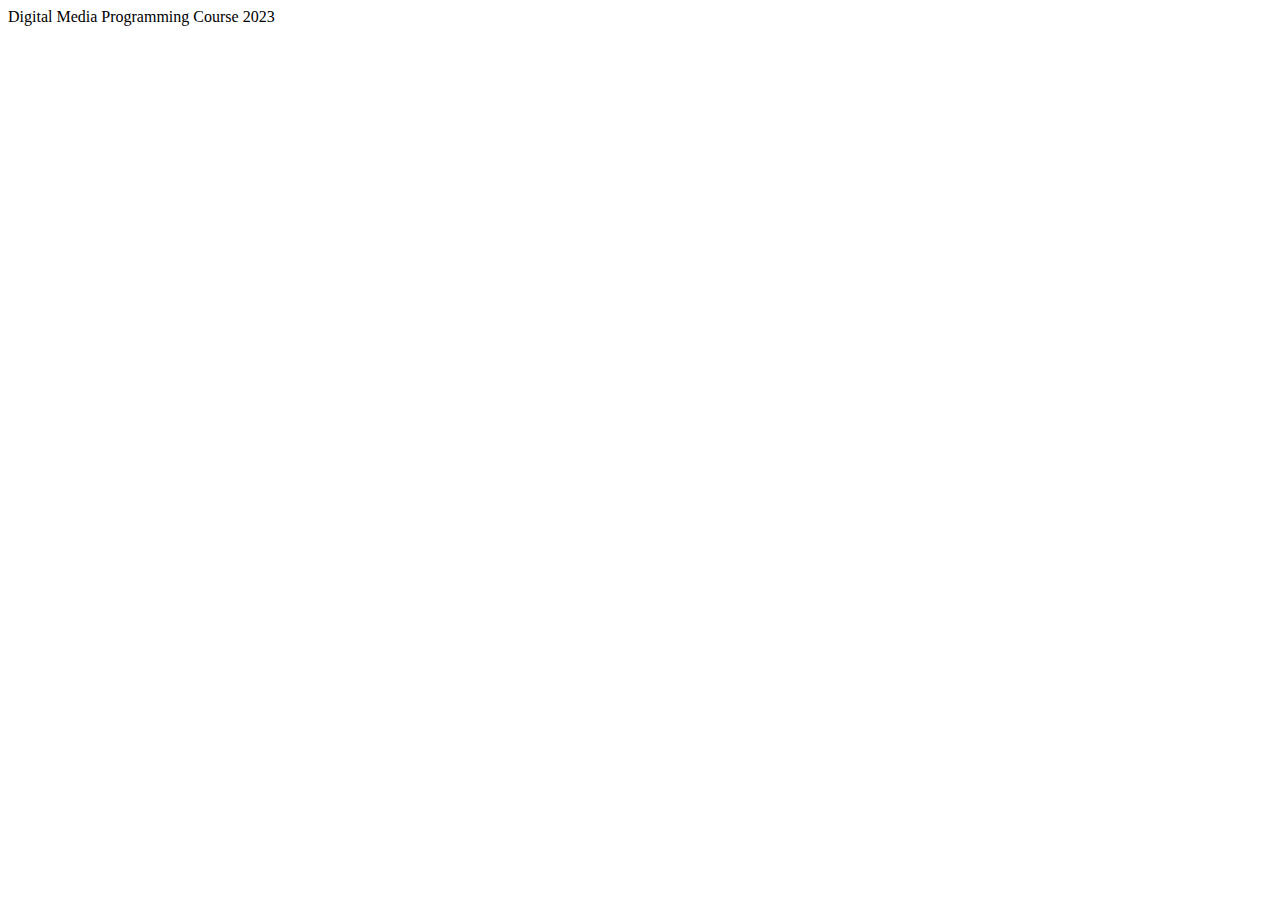
<file: index.html>
<!DOCTYPE html>
<html lang="en">
<head>
    <meta charset="UTF-8">
    <meta http-equiv="X-UA-Compatible" content="IE=edge">
    <meta name="viewport" content="width=device-width, initial-scale=1.0">
    <title>Document</title>
</head>
<body>
  
    <script src="./app.js"></script>
</body>
</html>
</file>
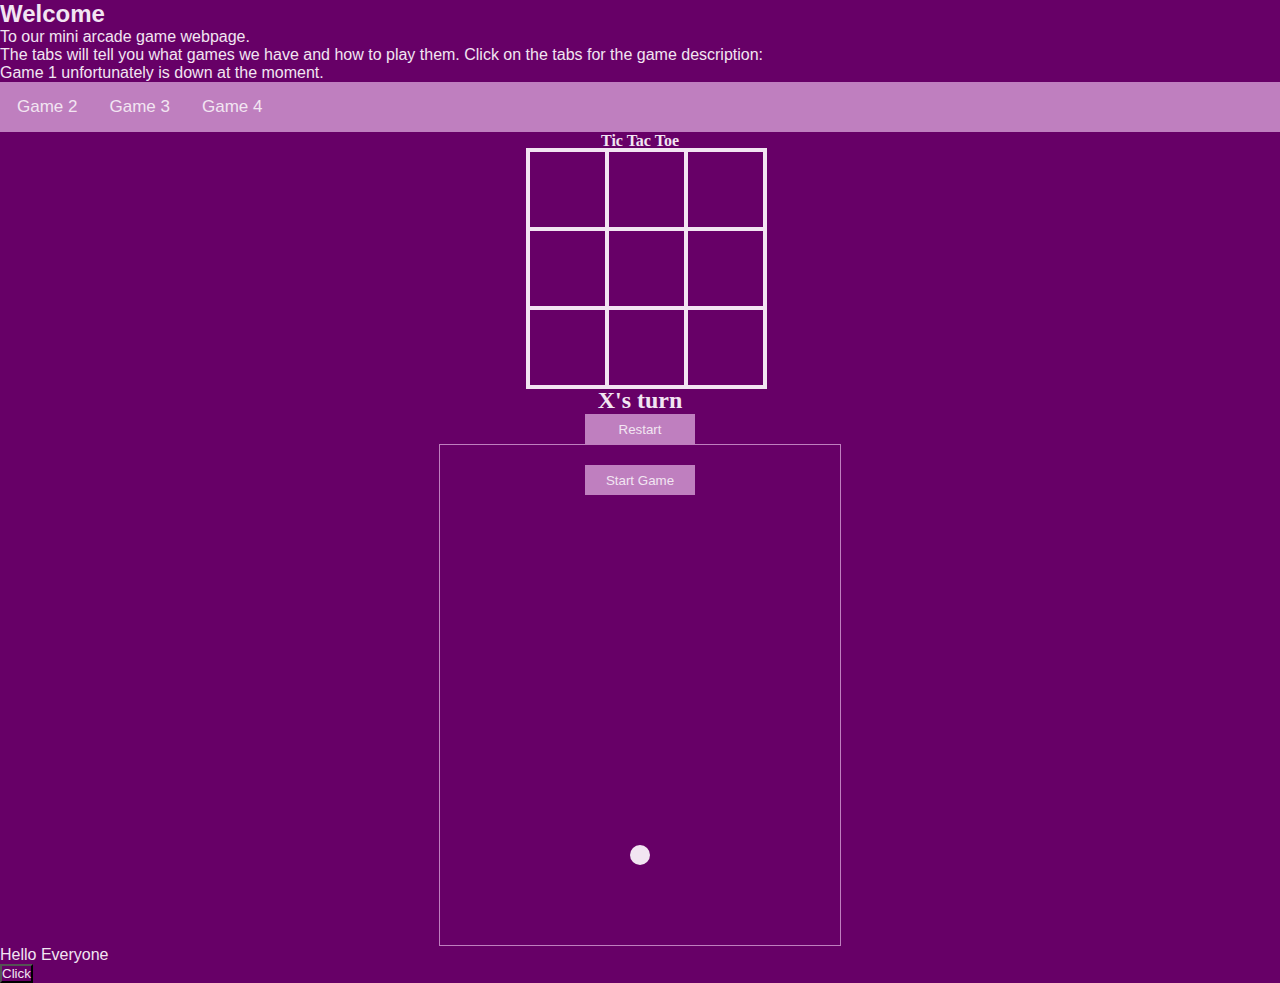
<file: Module_11/index.html>
<!DOCTYPE html>
<html lang="en">
<head>
    <meta charset="UTF-8">
    <meta http-equiv="X-UA-Compatible" content="IE=edge">
    <meta name="viewport" content="width=device-width, initial-scale=1.0">
    <title>Module 11</title>
    <link rel="stylesheet" href="style.css" />
</head>
<body>
    <!--Tabs Starts -->
    <h2>Welcome</h2>
    <P>To our mini arcade game webpage.</P>
    <p>The tabs will tell you what games we have and how to play them.
       Click on the tabs for the game description: </P>
    <p>Game 1 unfortunately is down at the moment.</p>

    <div class="tab">
        <button class="tablinks" onclick="openCity(event,'Game 2')">Game 2</button>
        <button class="tablinks" onclick="openCity(event,'Game 3')">Game 3</button>
        <button class="tablinks" onclick="openCity(event,'Game 4')">Game 4</button>
    </div>

    <div id="Game 2" class="tabcontent">
        <h3>Tic Tac Toe</h3>
        <p>1. The game will tell you who turn it is X or O. Which letter you want to be play that turn.</p>
        <p>2. Avoid letting your opponent get three in a row or diagonal of that players letter.</p>
        <P>3. When a player gets three in a row or diagonal that player wins</P>
    </div>

    <div id="Game 3" class="tabcontent">
        <h3>Falling Ball</h3>
        <P>1. Use your arrow keys to move the ball left or right.</P>
        <p>2. The goal is to help the fall between the open gap.</p>
    </div>

    <div id="Game 4" class="tabcontent">
        <h3>Jumping Block Game</h3>
        <p>Coming Soon.</p>
    </div>
    <!--Tabs End-->

<!-- Jumping Block Game Starts Here
    <div id="match">
        <h1>Jumping Block</h1>
        <div id="role"></div>
        <div id="block"></div>
        <button id="startgame1">Start Game</button>
    </div>
Jumping Block Game Ends Here-->

    <!--Tic Tac Toe Starts here-->
    <div id ="gameContainer">
        <h4>Tic Tac Toe</h4>
        <div id="cellContainer">
            <div cellIndex="0" class="cell"></div>
            <div cellIndex="1" class="cell"></div>
            <div cellIndex="2" class="cell"></div>
            <div cellIndex="3" class="cell"></div>
            <div cellIndex="4" class="cell"></div>
            <div cellIndex="5" class="cell"></div>
            <div cellIndex="6" class="cell"></div>
            <div cellIndex="7" class="cell"></div>
            <div cellIndex="8" class="cell"></div>
        </div>
        <h2 id="statusText"></h2>
        <button id="restartBtn">Restart</button>
    </div>
    <!-- Tic Tac Toe Ends Here-->

    <!-- Falling Ball Game Starts Here --> 
    <div id="game">
        <div id="character"></div>
        <button id="startgame3">Start Game </button>
    </div>
     <!-- Falling Ball Game ends Here-->

     <!-- AJAX Starts Here-->
    <div class="container">Hello Everyone</div>
    <button>Click</button>
    <!-- AJAX Ends Here-->

</body>
<script src="app.js"></script>
</html>
</file>
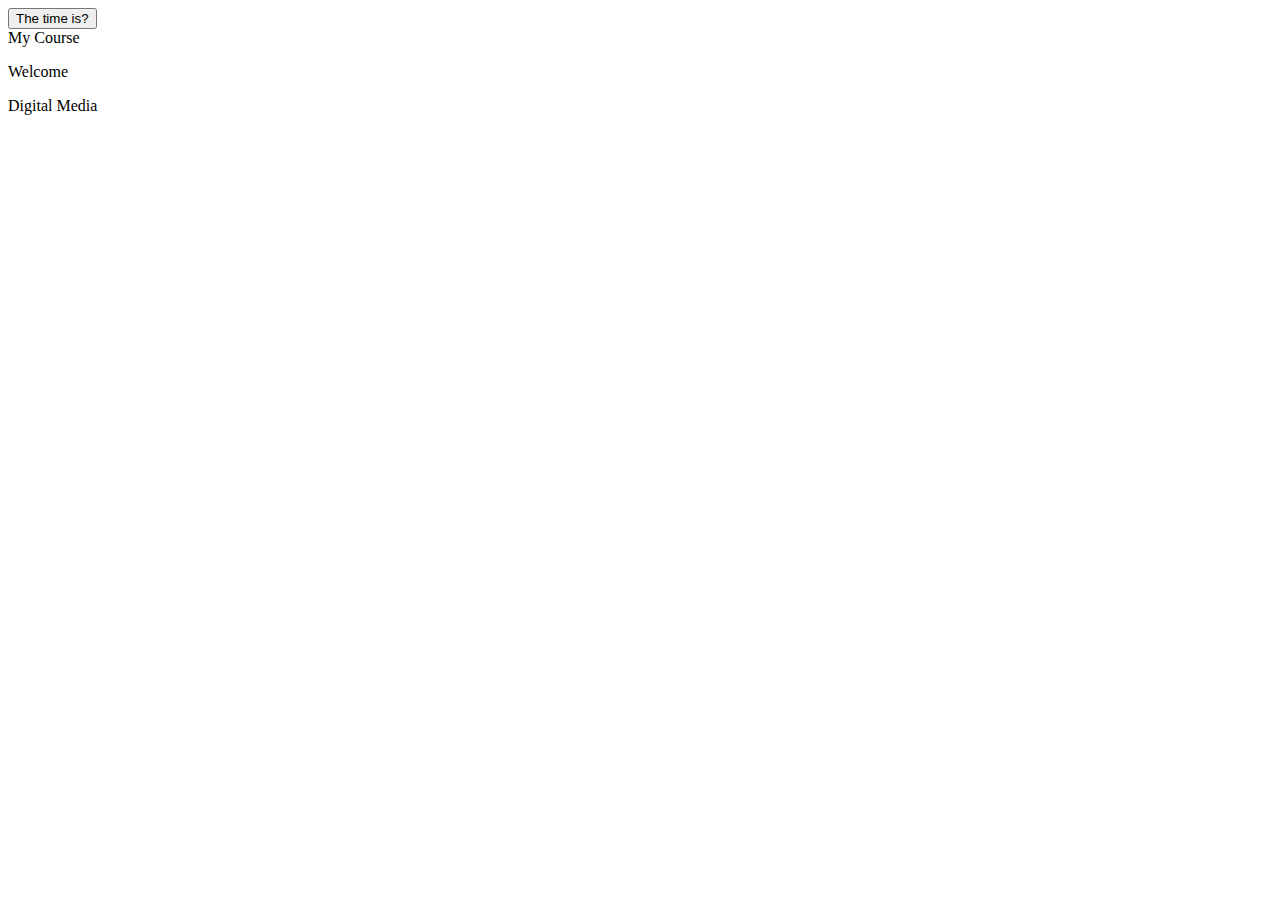
<file: Module_3/index.html>
<!DOCTYPE html>
<html lang="en">
<head>
    <meta charset="UTF-8">
    <meta http-equiv="X-UA-Compatible" content="IE=edge">
    <meta name="viewport" content="width=device-width, initial-scale=1.0">
    <title>Document</title>
</head>
<body>
<!--HTML Events Start called in line JavaScript--> 
    <button onclick="document.getElementById('test').innerHTML=Date()">The time is?</button>
    <div onmouseover="this.style.backgroundColor='yellow'">My Course</div>
<!--HTML Events End-->

<!-- String Method Start -->
<p id="example">Welcome</p>
<!-- String Method End -->

    <p id="test"></p>
    <script src="./app.js"></script>
</body>
</html>
</file>
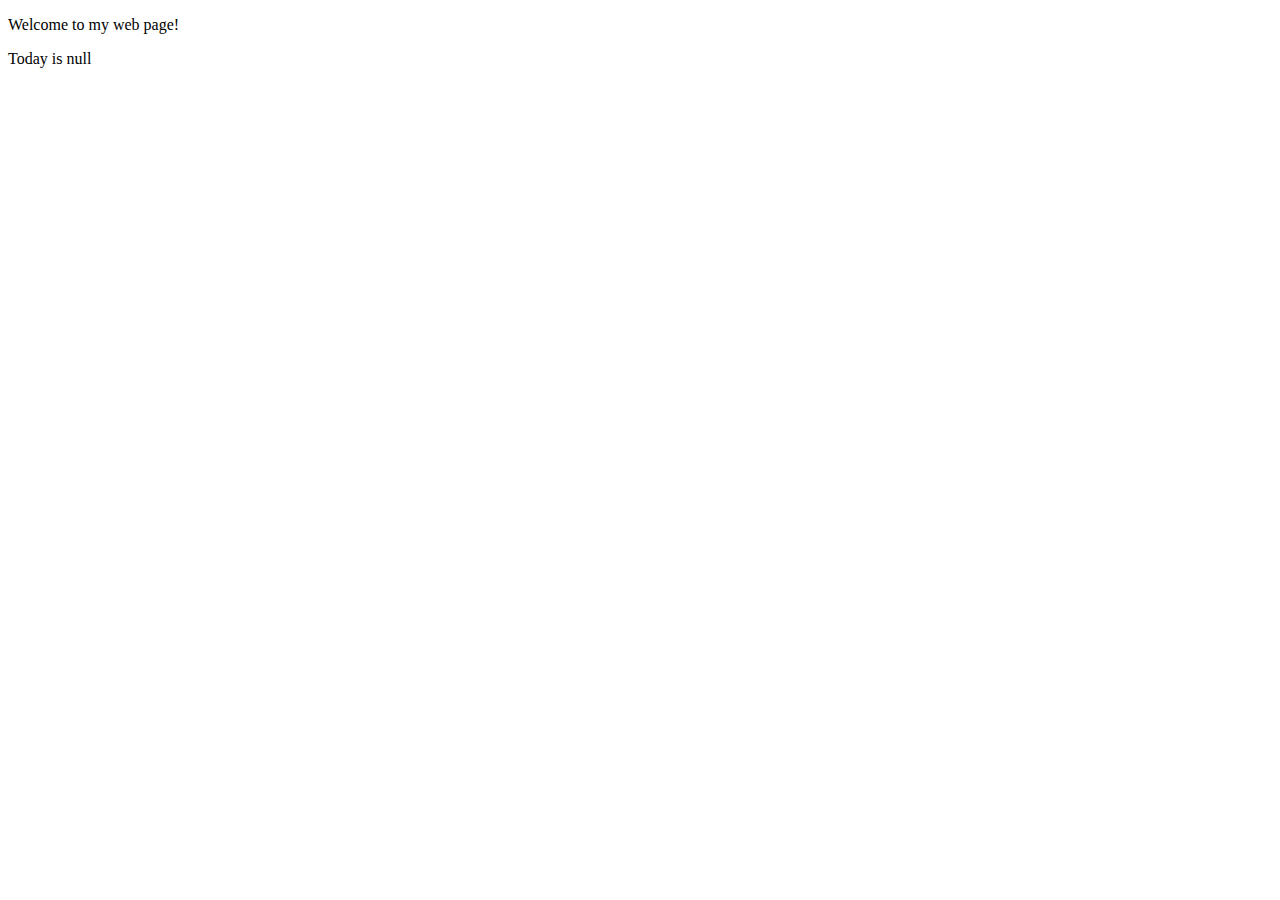
<file: Module_4/index.html>
<!DOCTYPE html>
<html lang="en">
<head>
    <meta charset="UTF-8">
    <meta http-equiv="X-UA-Compatible" content="IE=edge">
    <meta name="viewport" content="width=device-width, initial-scale=1.0">
    <title>Document</title>
</head>
<body>
    <!-- String Method Start -->
    <p id="greeting">Welcome to my web page! </p>
    <!-- String Method End -->

    <!--JS Switch Start -->
    <p id="Week Days"></p>
    <!--JS Switch End -->
    
    <script src="./app.js"></script>
</body>
</html>
</file>
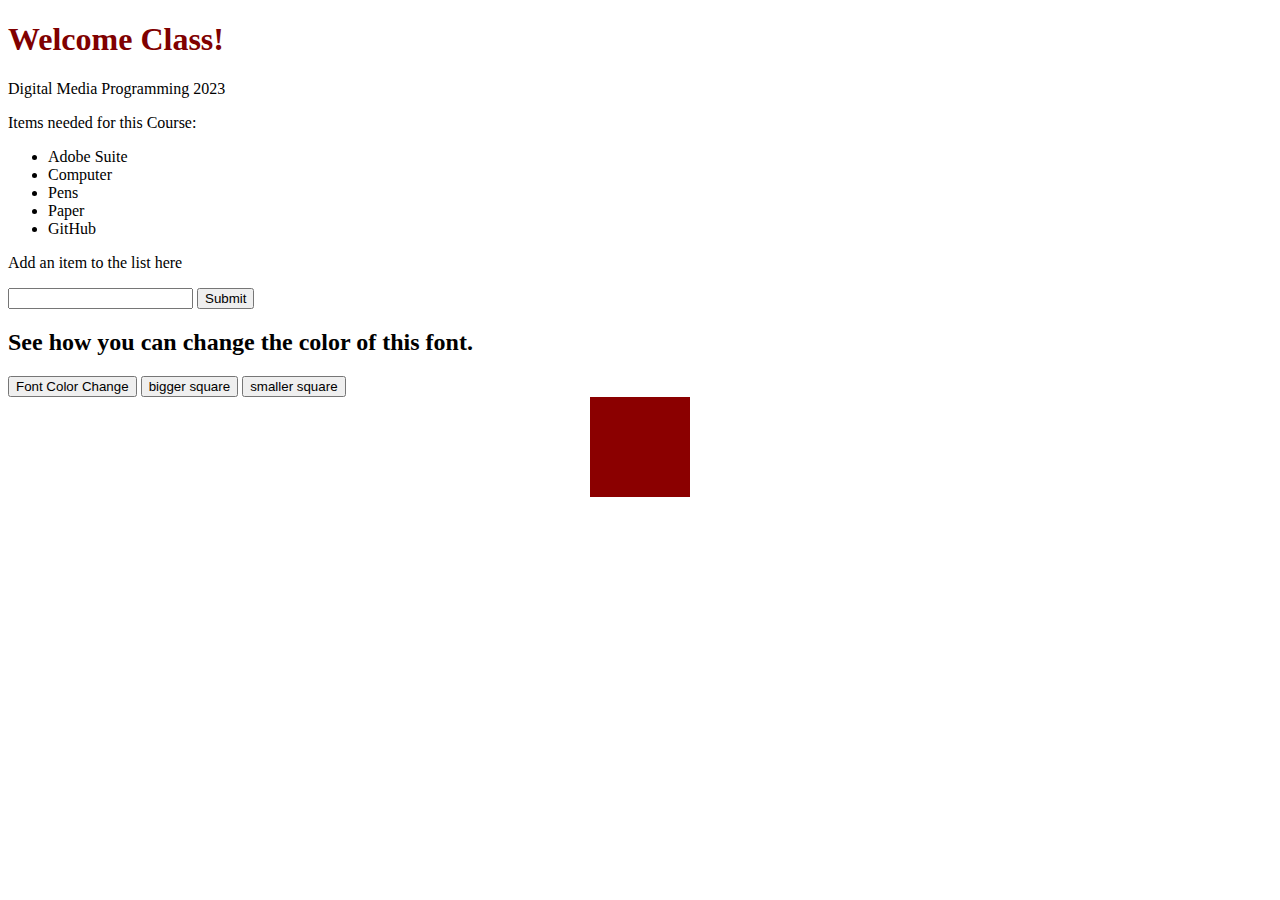
<file: Module_5/index.html>
<!DOCTYPE html>
<html lang="en">
<head>
    <meta charset="UTF-8">
    <meta http-equiv="X-UA-Compatible" content="IE=edge">
    <meta name="viewport" content="width=device-width, initial-scale=1.0">
    <link rel="stylesheet" href="./style.css" />
    <title>Document</title>
</head>
<body>
    <h1 class="title">Welcome Class!</h1>
    <p>Digital Media Programming 2023</p>
    <p>Items needed for this Course:</p>
   
    <ul class="items-list">
        <li>Adobe Suite</li>
        <li>Computer</li>
        <li>Pens</li>
        <li>Paper</li>
        <li>GitHub</li>
    </ul>
    <p>Add an item to the list here</p>
    <input class="list-input" type="text" /> 
    <button class="addListBtn">Submit</button>

    <!--Add/Change CSS properties-->
    <h2 id="myH2">See how you can change the color of this font.</h2>
    <button id="myButton">Font Color Change</button>

    <!--change CSS variables value-->
    <button id="bigger">bigger square</button>
    <button id="smaller">smaller square</button>
    <div class="cube"></div>
  

    <script src="./app.js"></script>
</body>
</html>
</file>
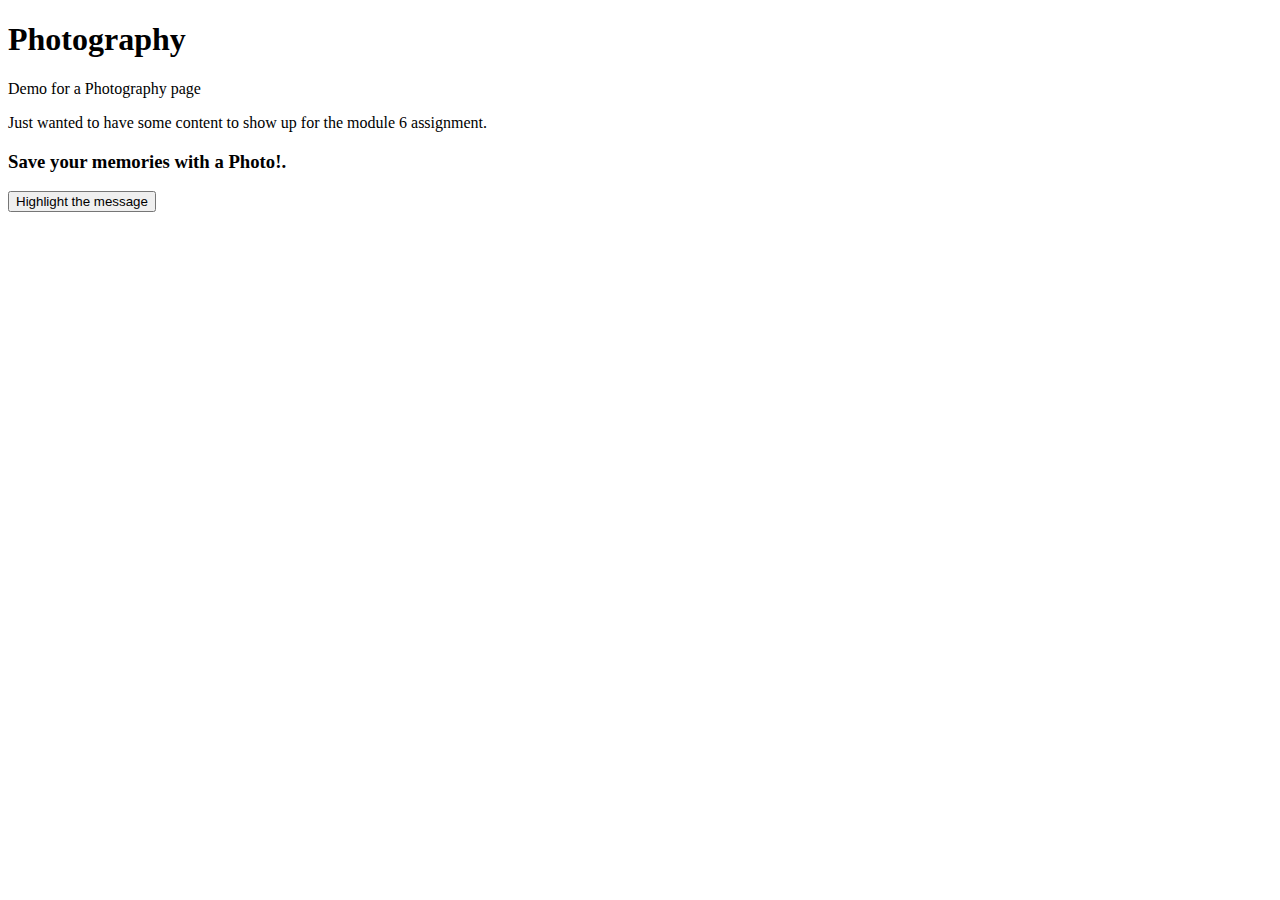
<file: Module_6/index.html>
<!DOCTYPE html>
<html lang="en">
<head>
    <meta charset="UTF-8">
    <meta http-equiv="X-UA-Compatible" content="IE=edge">
    <meta name="viewport" content="width=device-width, initial-scale=1.0">
    <title>Module 6</title>
</head>
<body>
<!--Add/Change CSS properties-->
<h1>Photography</h1>
<p>Demo for a Photography page</p>
<p>Just wanted to have some content to show up for the module 6 assignment.</p>

<h3 id="myH3">Save your memories with a Photo!.</h3>
<button id="myButton">Highlight the message</button>

    <script src="./app.js"></script>
</body>
</html>
</file>
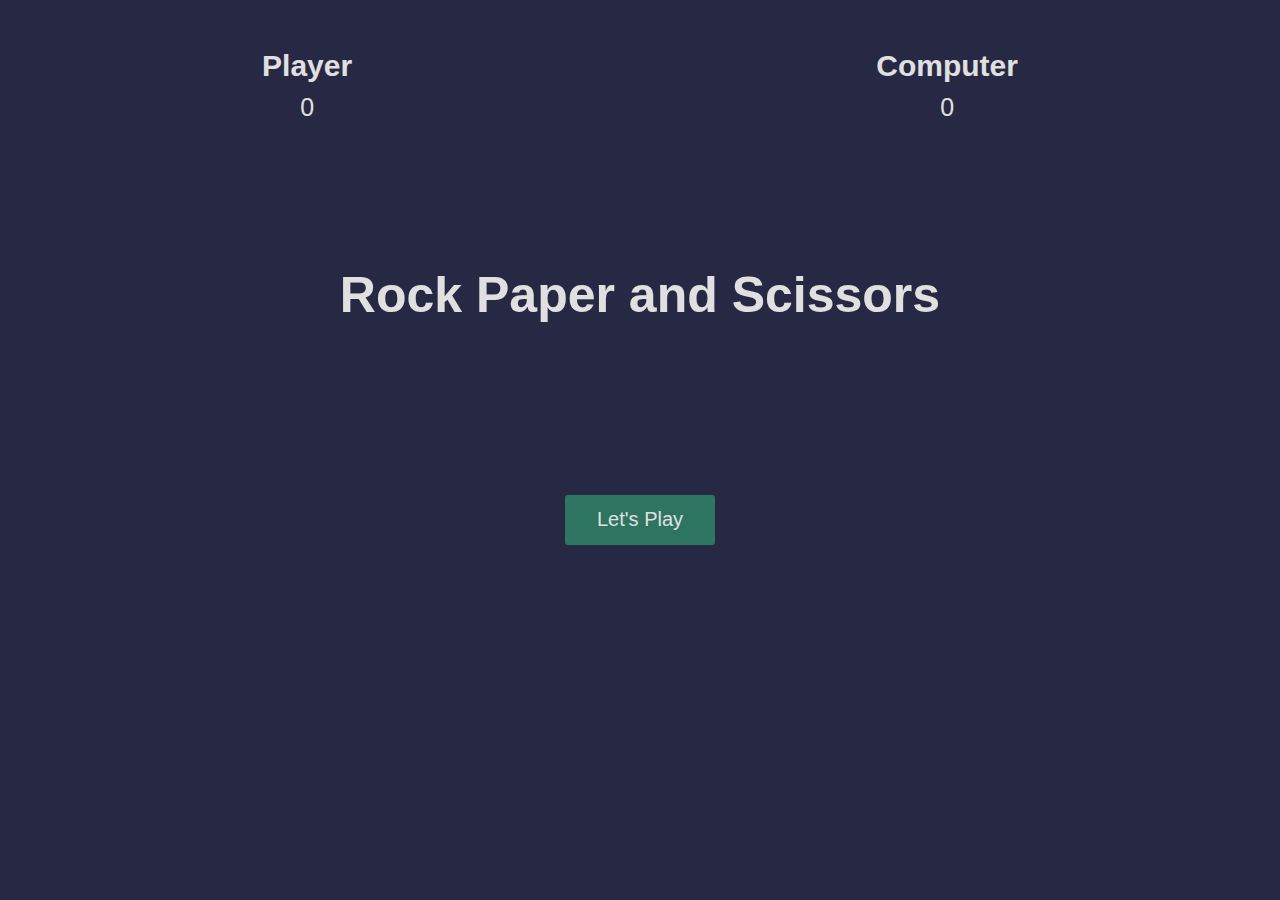
<file: Module_7/index.html>
<!DOCTYPE html>
<html lang="en">
<head>
    <meta charset="UTF-8">
    <meta name="viewport" content="width=device-width, initial-scale=1.0">
    <meta http-equiv="X-UA-Compatible" content="ie=edge" />
    <link rel="stylesheet" href="./style.css" />
    <title>Rock paper and scissors</title>
</head>
<body>
    <section class="game">
        <div class="score">
            <div class="player-score">
                <h2>Player</h2>
                <p>0</p>
            </div>
            <div class="computer-score">
                <h2>Computer</h2>
                <p>0</p>
            </div>
        </div>

        <div class="intro">
            <h1>Rock Paper and Scissors</h1>
            <button>Let's Play</button>
        </div>

        <div class="match fadeOut">
            <h2 class="winner">Choose an option</h2>
            <div class="hands">
                <img class="player-hand" src="./assets/rock.png" alt="" />
                <img class="computer-hand" src="./assets/rock.png" alt="" />
            </div>
            <div class="options">
                <button class="rock">rock</button>
                <button class="paper">paper</button>
                <button class="scissors">scissors</button>
            </div>
        </div>
    </section>
    
    <script src="app.js"></script>
</body>
</html>
</file>
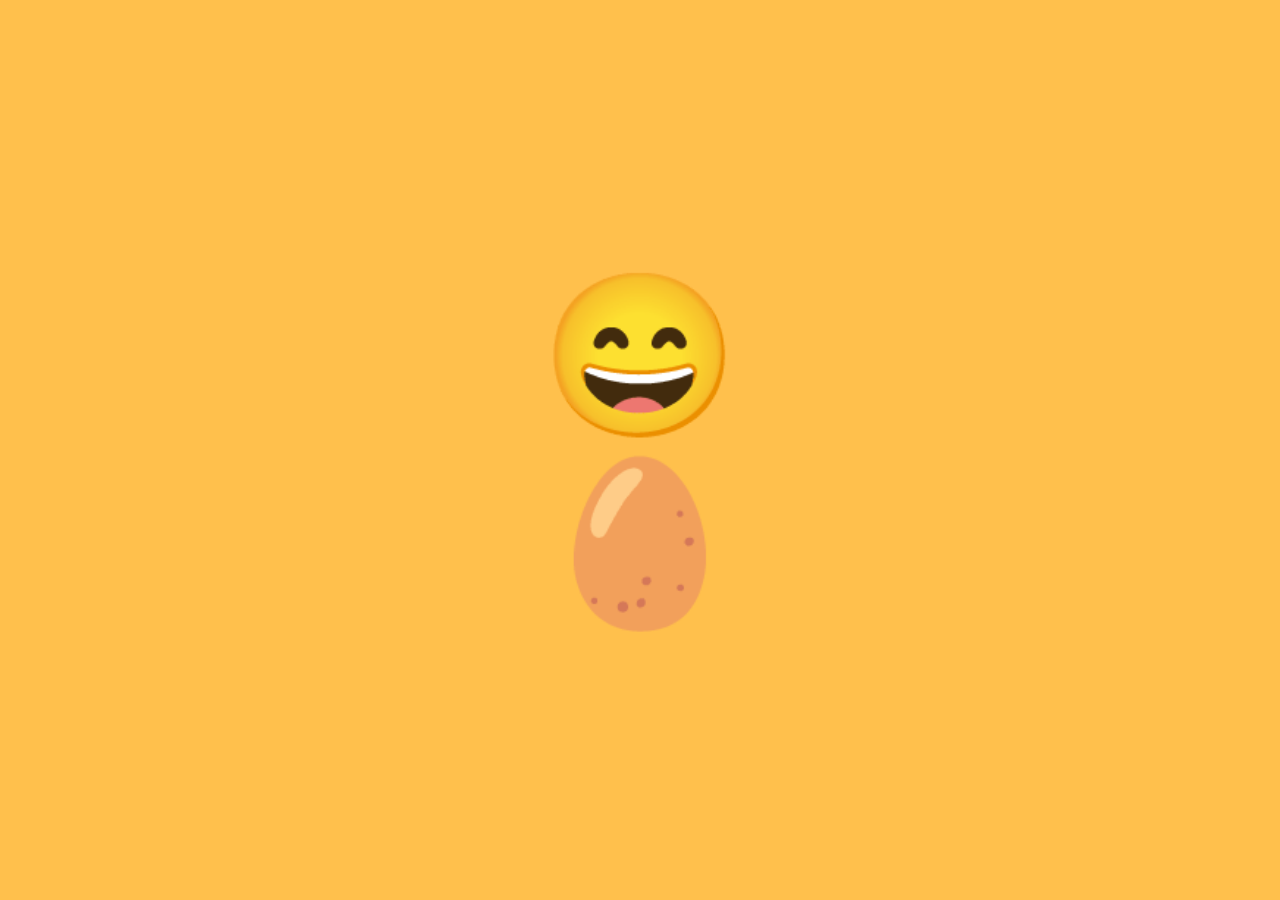
<file: Module_8/Project_1/index.html>
<!DOCTYPE html>
<html lang="en">
<head>
    <meta charset="UTF-8">
    <meta http-equiv="X-UA-Compatible" content="IE=edge">
    <meta name="viewport" content="width=device-width, initial-scale=1.0">
    <title>Project 1</title>
    <link rel="stylesheet" href="styles.css" />
</head>
<body>
    <!--Project 1 Starts-->
    <div class="emoji closed active">😄</div>
    <div class="emoji open">🤩</div>

    <div class="icon egg click">🥚</div>
    <div class="icon chick">🐣</div>
    <!--Project 1 Ends-->

    <script src="app.js"></script>
</body>
</html>
</file>
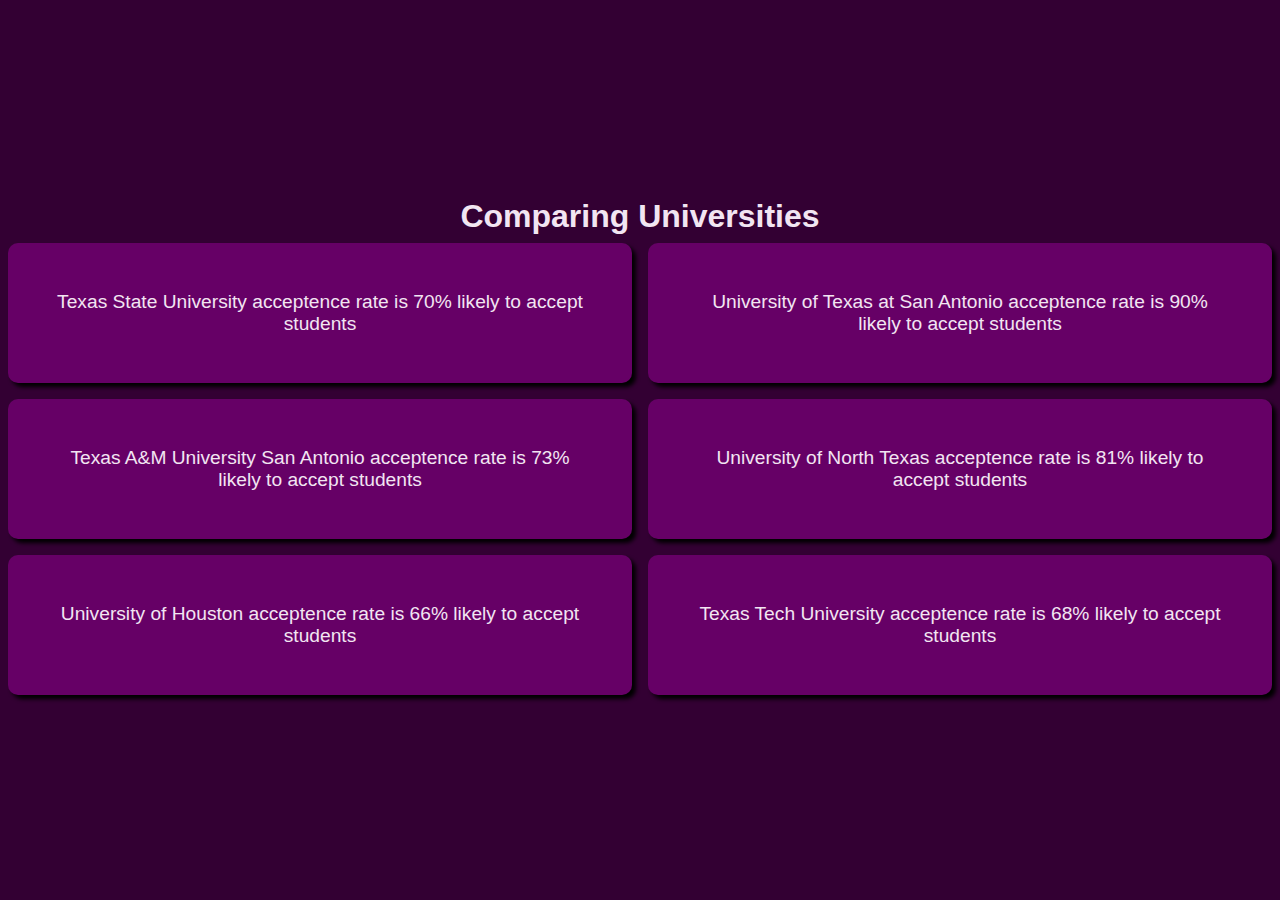
<file: Module_8/Project_2/index.html>
<!DOCTYPE html>
<html lang="en">
<head>
    <meta charset="UTF-8">
    <meta http-equiv="X-UA-Compatible" content="IE=edge">
    <meta name="viewport" content="width=device-width, initial-scale=1.0">
    <title>Project 2</title>
    <link rel="stylesheet" href="styles.css" />
</head>
<body>
    <h1>Comparing Universities</h1>
    <div id="info"></div>
    <script src="app.js"></script>
</body>
</html>
</file>
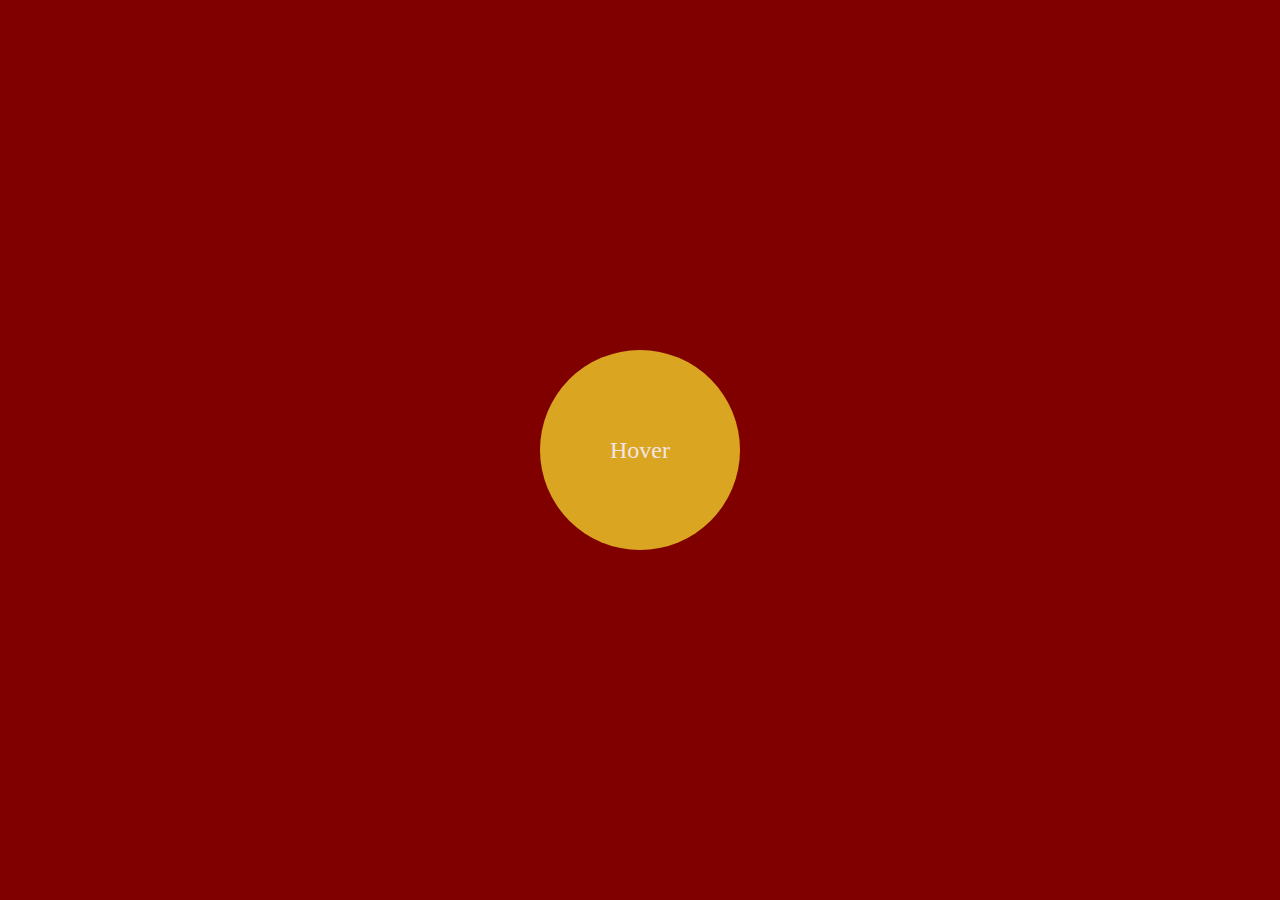
<file: Module_8/Project_3/index.html>
<!DOCTYPE html>
<html lang="en">
<head>
    <meta charset="UTF-8" />
    <meta name="viewport" content="width=device-width, initial-scale=1.0">    
    <title>Project 3</title>
    <link rel="stylesheet" href="styles.css" />
</head>
<body>
    <div id="circle">Hover</div>
    <script src="app.js"></script>
</body>
</html>
</file>
<file: Module_11/style.css>
*{
    padding: 0;
    margin: 0;
    background-color: #670067;
    color: #f2e5f2;
}

/* Jumping Block Game Ends Here  
#match{
    width: 500px;
    height: 237px;
    border: 1px solid #bf7fbf;
    margin: auto;
    text-align: center;
}

#role{
    width: 20px;
    height: 50px;
    background-color: #bf7fbf;
    position: relative;
    top: 150px; 
}

.animate{
    animation: jump 500ms;
}

@keyframes jump{
    0%{top: 150px;}
    30%{top: 100px;}
    70%{top: 100px;}
    100%{top: 150px;}
}

#block{
    width: 20px;
    height: 20px;
    background: #f2e5f2;
    position: relative;
    top: 130px;
    left: 480px;
    animation: block 1s infinite linear;
}

@keyframes block {
    0%{left: 480px;}
    100%{left: -40px;}
}
 Jumping Block Game Ends Here */

/* Tic Tac Toe Starts Here */
.cell{
    width: 75px;
    height: 75px;
    border: 2px solid;
    box-shadow: 0 0 0 2px;
    line-height: 75px;
    font-size: 50px;
    cursor: pointer;
}

#gameContainer{
    font-family: "Permanent Marker", cursive;
    text-align: center;
}

#cellContainer{
    display: grid;
    grid-template-columns: repeat(3, auto);
    width: 225px;
    margin: auto;
}

#restartBtn{
    background-color: #bf7fbf;
    color: #f2e5f2;
    border: none;
    width: 110px;
    height: 30px;
    font-family: Arial, Helvetica, sans-serif;    
}
/* Tic Tac Toe Ends Here */

/* Falling Ball Game Starts Here */
#game{
    width: 400px;
    height: 500px;
    border: 1px solid #bf7fbf;
    margin: auto;
    overflow: hidden;
}

#character{
    width: 20px;
    height: 20px;
    background-color: #f2e5f2;
    border-radius: 50%;
    position: relative;
    top: 400px;
    left: 190px;
}

.block{
    width: 400px;
    height: 20px;
    background-color: #bf7fbf;
    position: relative;
    top: 100px;
    margin-top: -20px;
}

.hole{
    width: 40px;
    height: 20px;
    background-color: #670067;
    position: relative;
    top: 100px;
    margin-top: -20px;
}

#startgame3 {
    background-color: #bf7fbf;
    color: #f2e5f2;
    border: none;
    width: 110px;
    height: 30px;
    font-family: Arial, Helvetica, sans-serif;
    display: block;
    margin: auto;
}
/* Falling Ball Game Ends Here */

/* Tab Starts Here */
/* Tab Styles */
body { font-family: Arial, Helvetica, sans-serif;}

/* Styles the tab*/ 
.tab {
overflow: hidden;
border: 1px solid #bf7fbf;
background-color: #bf7fbf;
}

/* Style the buttons inside the tab*/ 
.tab button {
    background-color: inherit;
    float: left;
    border: none;
    outline: none;
    cursor: pointer;
    padding: 14px 16px;
    transition: 0.3s;
    font-size: 17px;
}

/* Change background color of buttons on hover*/
.tab button:hover {
    background-color: #670067;
}

/* Create an active/current tablink class */
.tab button.active {
    background-color: #670067;
}

/* Styles the tab content*/
.tabcontent {
    display: none;
    padding: 6px 12px;
    border: 1px solid #bf7fbf;
    border-top: none;
}
/*Tabs end here */
</file>
<file: Module_5/style.css>
.title {
    color: maroon ;
}

.addListBtn:hover {
    background-color: maroon;
    color: white;
}

.myButton:hover{
    background-color: maroon;
    color: white;
}

/* change CSS variables value */
:root {
    --twm-size: 100px;
    --twm-count: 1;
}

.cube {
    margin:0 auto;
    background-color: darkred;
    width: calc(var(--twm-size) * var(--twm-count));
    height: calc(var(--twm-size) * var(--twm-count));
}
</file>
<file: Module_7/style.css>
* {
    margin: 0;
    padding: 0;
    box-sizing: border-box;
}

section {
    height: 100vh;
    background-color: rgb(39, 41, 68);
    font-family: sans-serif;
}

.score {
    color: rgb(224, 224, 224);
    height: 20vh;
    display: flex;
    justify-content: space-around;
    align-items: center;
}
.score h2 {
    font-size: 30px;
}
.score p {
    text-align: center;
    padding: 10px;
    font-size: 25px;
}

.intro {
    color: rgb(224, 224, 224);
    height: 50vh;
    display: flex;
    flex-direction: column;
    align-items: center;
    justify-content: space-around;
    transition: opacity 0.5s ease;
}

.intro h1 {
    font-size: 50px;
}
.intro button,
.match button {
    width: 150px;
    height: 50px;
    background: none;
    border: none;
    color: rgb(224, 224, 224);
    font-size: 20px;
    background: rgb(45, 117, 96);
    border-radius: 3px;
    cursor: pointer;
}

.match {
    position: absolute;
    top: 50%;
    left: 50%;
    transform: translate(-50%, -50%);
    transition: opacity 0.5s ease 0.5s;
}
.winner {
    color: rgb(224, 224, 224);
    text-align: center;
    font-size: 50px;
}

.hands, 
.options {
    display: flex;
    justify-content: space-around;
    align-items: center;
}

.player-hand {
    transform: rotateY(180deg);
}

div.fadeOut {
    opacity: 0;
    pointer-events: none;
}

div.fadeIn {
    opacity: 1;
    pointer-events: all;
}

@keyframes shakePlayer {
    0% {
        transform: rotateY(180deg) translateY(0px);
    }
    15% {
        transform: rotateY(180deg) translateY(-50px);
    }
    25% {
        transform: rotateY(180deg) translateY(0px);
    }
    35% {
        transform: rotateY(180deg) translateY(-50px);
    }
    50% {
        transform: rotateY(180deg) translateY(0px);
    }
    65% {
        transform: rotateY(180deg) translateY(-50px);
    }
    75% {
        transform: rotateY(180deg) translateY(0px);
    }
    85% {
        transform: rotateY(180deg) translateY(-50px);
    }
    100% {
        transform: rotateY(180deg) translateY(0px);
    }
}

@keyframes shakeComputer{
    0% {
        transform: translateY(0px);
    }
    15% {
        transform: translateY(-50px);
    }
    25% {
        transform: translateY(0px);
    }
    35% {
        transform: translateY(-50px);
    }
    50% {
        transform: translateY(0px);
    }
    65% {
        transform: translateY(-50px);
    }
    75% {
        transform: translateY(0px);
    }
    85% {
        transform: translateY(-50px);
    }
    100% {
        transform: translateY(0px);
    }
}
</file>
<file: Module_8/Project_1/styles.css>
*{
    box-sizing: border-box;
    margin: 0;
    padding: 0;
}

body {
    display: flex;
    flex-direction: column;
    justify-content: center;
    align-items: center;
    height: 100vh;
    background-color: #ffc04c;
}

.emoji {
    font-size: 10rem;
    cursor: pointer;
    user-select: none;
}

.closed {
    display: none;
}

.open {
    display: none;
}

.active {
    display: block;
}

/* Second Icon Starts */
.icon {
    font-size: 10rem;
    cursor: pointer;
    user-select: none;
}

.egg {
    display: none;
}

.chick {
    display: none;
}

.click {
    display: block;
}
</file>
<file: Module_8/Project_2/styles.css>
* {
    box-sizing: border-box;
    margin: 0;
    padding: 0;
    font-family: 'Trebuchet MS', 'Lucida Sans Unicode', 'Lucida Grande', 'Lucida Sans', Arial, sans-serif;
}

body {
    display: flex;
    flex-direction: column;
    justify-content: center;
    align-items: center;
    height: 100vh;
    background: #330033;
    color: #f2e5f2;
}

#info {
    display: grid;
    grid-template-columns: 1fr 1fr;
}

#info div {
    padding: 3rem;
    background: #660066;
    margin: 0.5rem;
    border-radius: 10px;
    color: #f2e5f2;
    font-size: 1.2rem;
    text-align: center;
    box-shadow: 4px 4px 4px #000;
}
</file>
<file: Module_8/Project_3/styles.css>
*{
    box-sizing: border-box;
    margin: 0;
    padding: 0;
    font-family: Georgia, 'Times New Roman', Times, serif;
}

body {
    display: flex;
    flex-direction: column;
    justify-content: center;
    align-items: center;
    height: 100vh;
    background: maroon;
}

#circle {
    display: flex;
    justify-content: center;
    align-items: center;
    height: 200px;
    width: 200px;
    background: goldenrod;
    border-radius: 100px;
    font-size: 1.5rem;
    color: #f2e5e5;
    cursor: pointer;
    transition:cubic-bezier(0.075, 0.82, 0.165, 1) 3s;
}

.hover {
    transform: scale(2);
}
</file>
